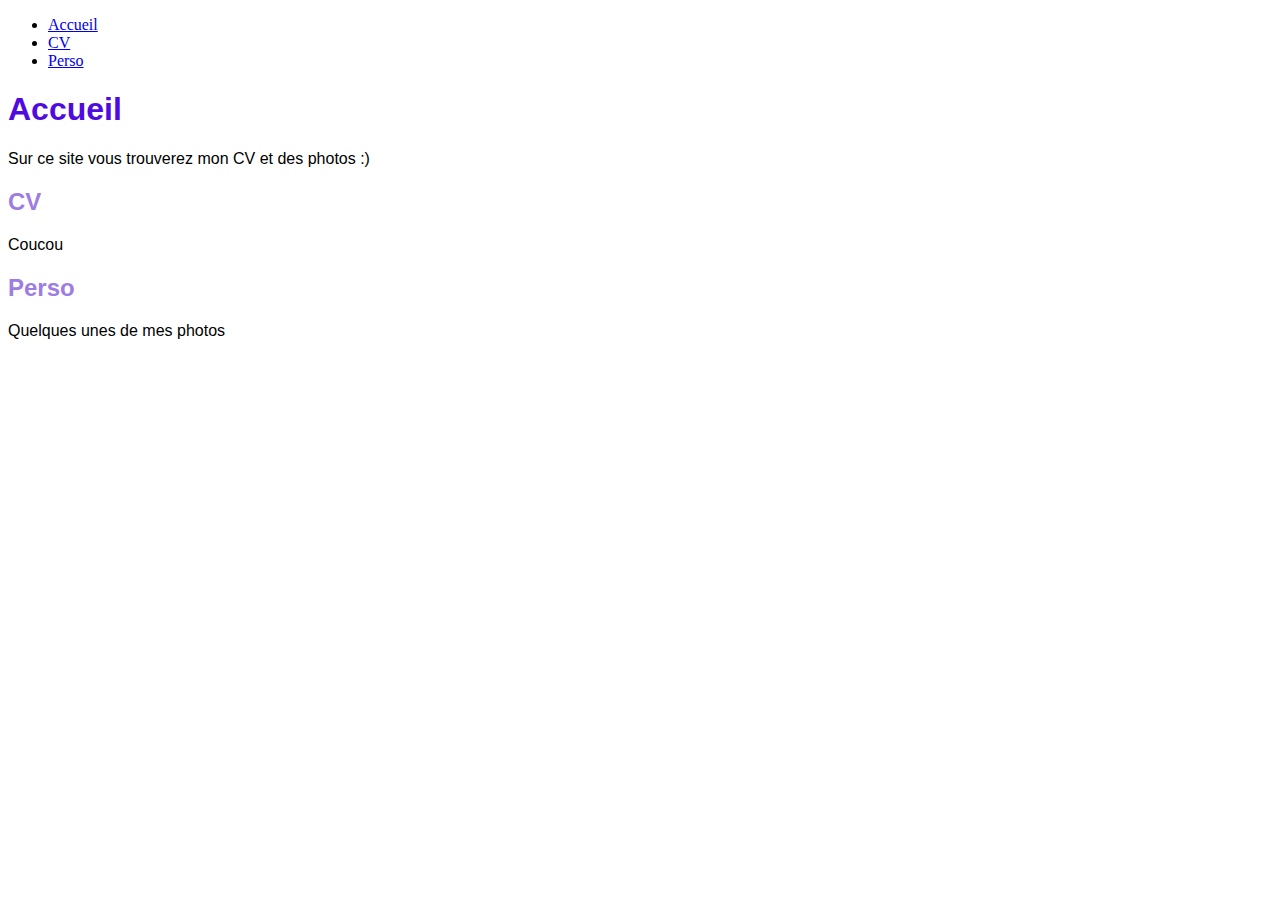
<file: index.html>
<!doctype html>
<html>
	<head>
		<title>
            Julia: Index
        </title>
        <meta charset="utf-8">
        <link rel="stylesheet" href="template.css">
	</head>
	<body>
        <nav class="menu">
            <ul>
                <li><a id="currentpage" href="index.html">Accueil</a></li>
                <li><a href="cv.html">CV</a></li>
                <li><a href="perso.html">Perso</a></li>
            </ul>
        </nav>
        <h1>
            Accueil
        </h1>
        <p>
            Sur ce site vous trouverez mon CV et des photos :)
        </p>
        <h2>
            CV
        </h2>
        <p>
            Coucou
        </p>
        <h2>
            Perso
        </h2>
        <p>
            Quelques unes de mes photos
        </p>
        <section>
            <!--
            <img src="http://3.bp.blogspot.com/-Qqq-poyPzhc/T4SdCOAgFNI/AAAAAAAAFz8/wVR1jwzR-LQ/s1600/mousse.JPG" alt="img" style="width:512px;height:384px">
            -->
        </section>
	</body>
    <!--
        //changer pour caler en bas
    <footer>
        Julia Zink, 2022
    </footer>
    -->
</html>
</file>
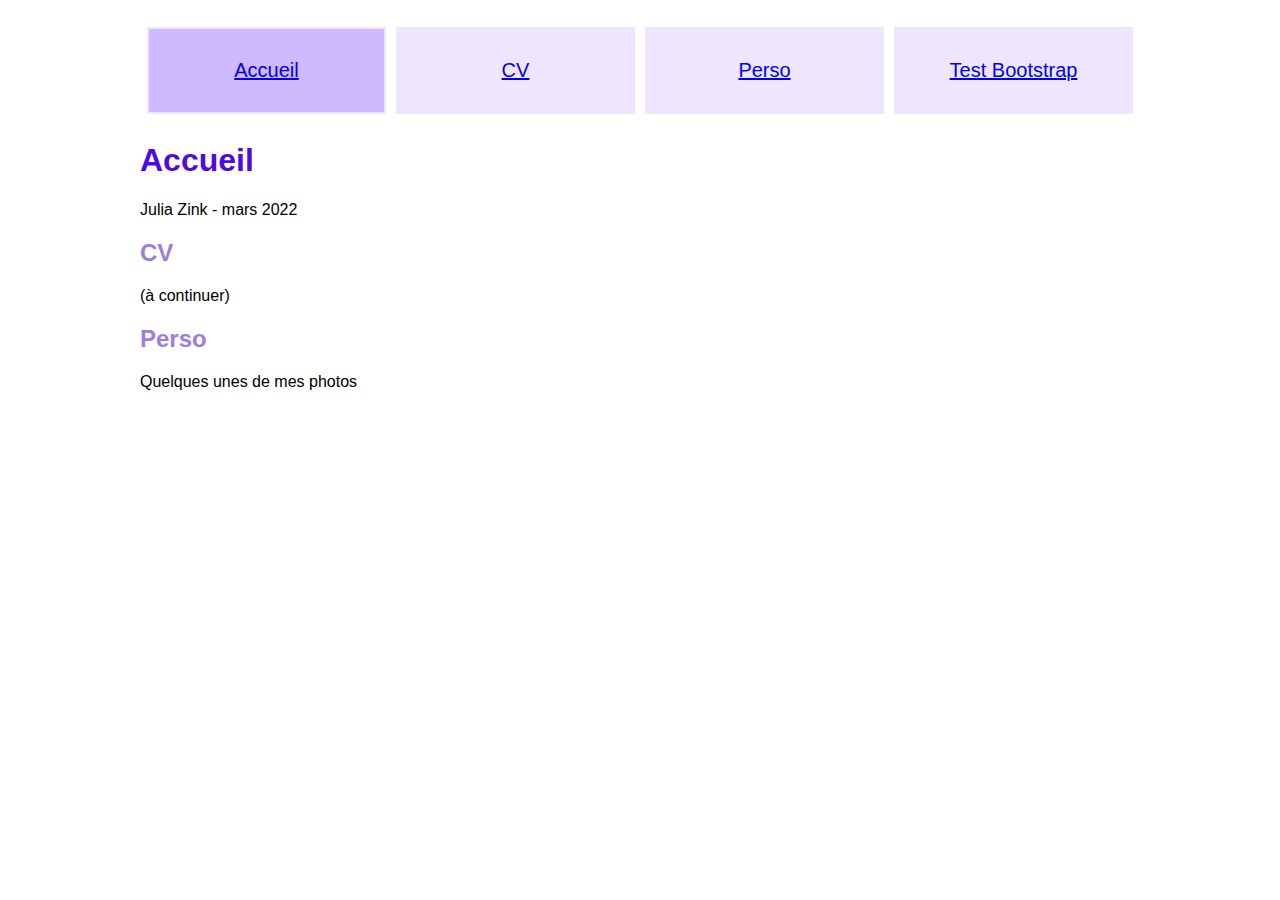
<file: tp1/index.html>
<!doctype html>
<html>
	<head>
		<title>
            Julia: Index
        </title>
        <meta charset="utf-8">
        <link rel="stylesheet" href="template.css">
	</head>
	<body>
        <div class="content">
            <!--
            <nav class="menu">
                <ul>
                    <li><a id="currentpage" href="index.html">Accueil</a></li>
                    <li><a href="cv.html">CV</a></li>
                    <li><a href="perso.html">Perso</a></li>
                    <li><a href="bootstrap/index.html">Test Bootstrap</a></li>
                </ul>
            </nav>
            -->
            <div class="conteneur-flexible ligne">
                <div class="element-flexible" id="currentpage"><a href="index.html"><p>Accueil</p></a></div>
                <div class="element-flexible"><a href="cv.html"><p>CV</p></a></div>
                <div class="element-flexible"><a href="perso.html"><p>Perso</p></a></div>
                <div class="element-flexible"><a href="bootstrap/index.html"><p>Test Bootstrap</p></a></div>
            </div>
            <h1>
                Accueil
            </h1>
            <p>
                Julia Zink - mars 2022
            </p>
            <h2>
                CV
            </h2>
            <p>
                (à continuer)
            </p>
            <h2>
                Perso
            </h2>
            <p>
                Quelques unes de mes photos
            </p>
            <section>
                <!--
                <img src="http://3.bp.blogspot.com/-Qqq-poyPzhc/T4SdCOAgFNI/AAAAAAAAFz8/wVR1jwzR-LQ/s1600/mousse.JPG" alt="img" style="width:512px;height:384px">
                -->
            </section>
        </div>
	</body>
    <!--
        //changer pour caler en bas
    <footer>
        Julia Zink, 2022
    </footer>
    -->
</html>
</file>
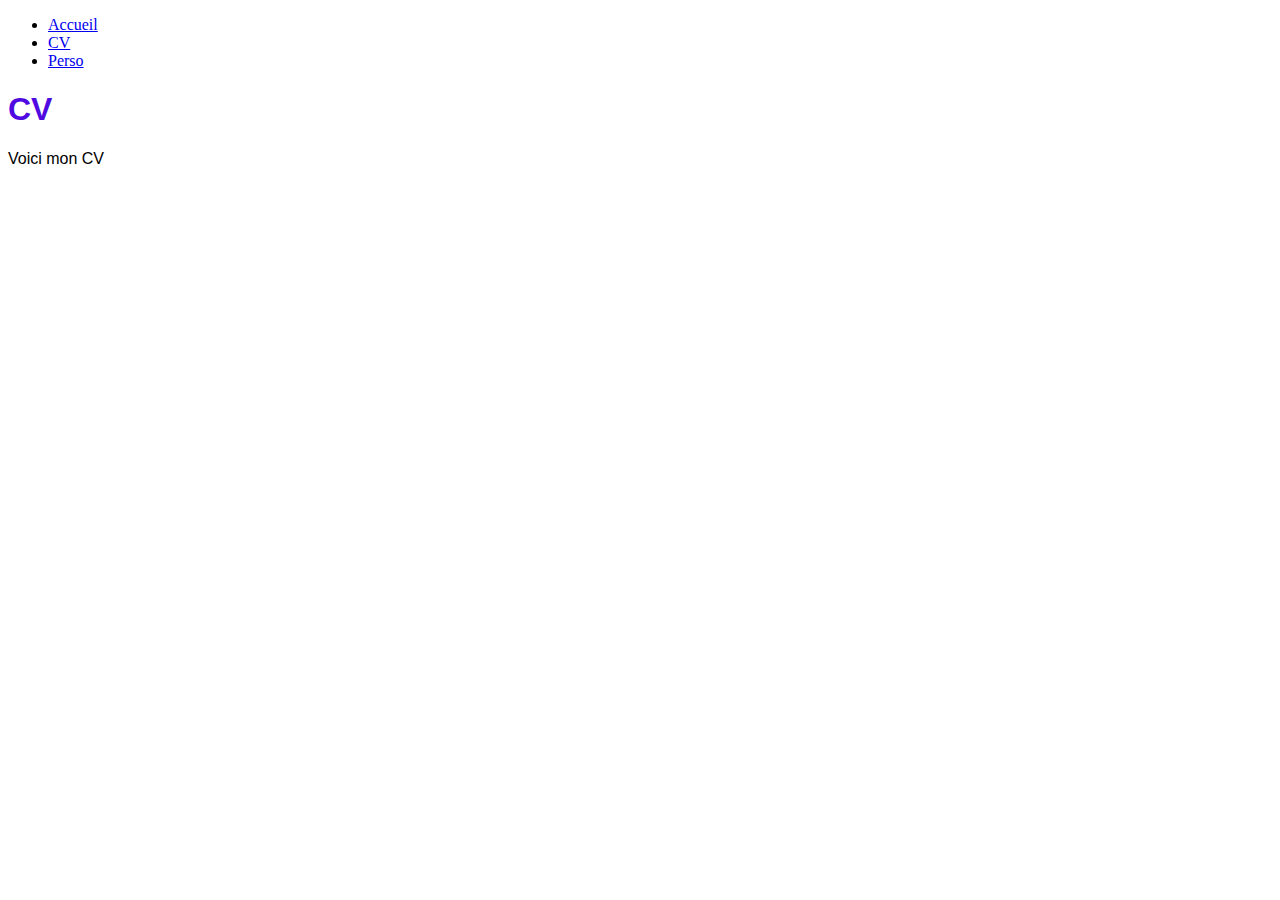
<file: cv.html>
<!doctype html>
<html>
	<head>
		<title>
            Julia: CV
        </title>
        <meta charset="utf-8">
        <link rel="stylesheet" href="template.css">
	</head>
	<body>
        <nav class="menu">
            <ul>
                <li><a href="index.html">Accueil</a></li>
                <li><a id="currentpage" href="cv.html">CV</a></li>
                <li><a href="perso.html">Perso</a></li>
            </ul>
        </nav>
        <h1>
            CV
        </h1>
        <p>
            Voici mon CV
        </p>
        <section>
            
        </section>

	</body>
    <!--
        //changer pour caler en bas
    <footer>
        Julia Zink, 2022
    </footer>
    -->
</html>
</file>
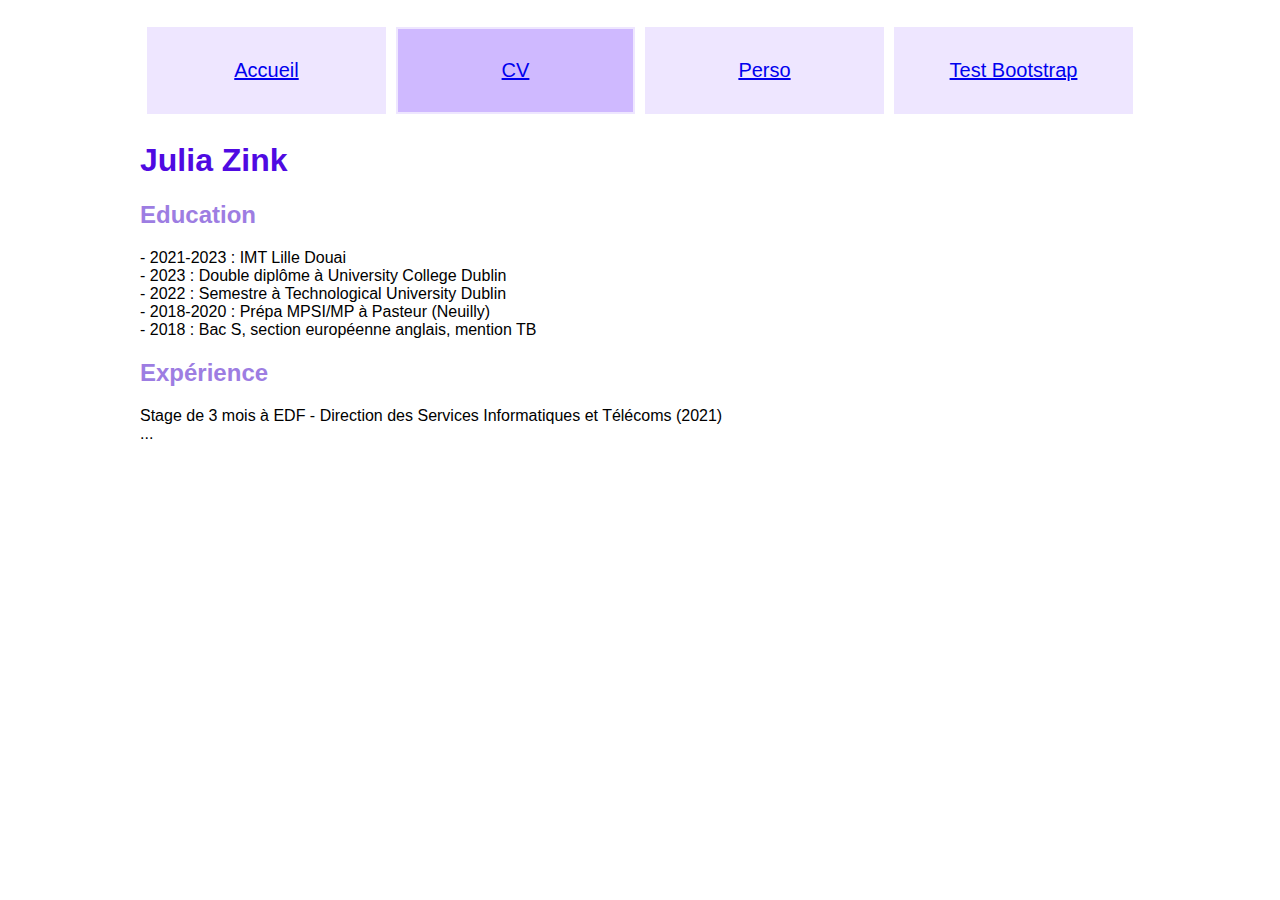
<file: tp1/cv.html>
<!doctype html>
<html>
	<head>
		<title>
            Julia: CV
        </title>
        <meta charset="utf-8">
        <link rel="stylesheet" href="template.css">
	</head>
	<body>
        <div class="content">
            <!--
            <nav class="menu">
                <ul>
                    <li><a href="index.html">Accueil</a></li>
                    <li><a id="currentpage" href="cv.html">CV</a></li>
                    <li><a href="perso.html">Perso</a></li>
                    <li><a href="bootstrap/index.html">Test Bootstrap</a></li>
                </ul>
            </nav>
            -->
            <div class="conteneur-flexible ligne">
                <div class="element-flexible"><a href="index.html"><p>Accueil</p></a></div>
                <div class="element-flexible" id="currentpage"><a href="cv.html"><p>CV</p></a></div>
                <div class="element-flexible"><a href="perso.html"><p>Perso</p></a></div>
                <div class="element-flexible"><a href="bootstrap/index.html"><p>Test Bootstrap</p></a></div>
            </div>
            <h1>
                Julia Zink<br>
            </h1>
            <h2>
                Education
            </h2>
            <p>
                - 2021-2023 : IMT Lille Douai<br>
                - 2023 : Double diplôme à University College Dublin<br>
                - 2022 : Semestre à Technological University Dublin<br>
                - 2018-2020 : Prépa MPSI/MP à Pasteur (Neuilly)<br>
                - 2018 : Bac S, section européenne anglais, mention TB<br>
            </p>
            <h2>
                Expérience
            </h2>
            <p>
                Stage de 3 mois à EDF - Direction des Services Informatiques et Télécoms (2021)<br>
                ...
            </p>
            <section>
                
            </section>
        </div>
	</body>
    <!--
        //changer pour caler en bas
    <footer>
        Julia Zink, 2022
    </footer>
    -->
</html>
</file>
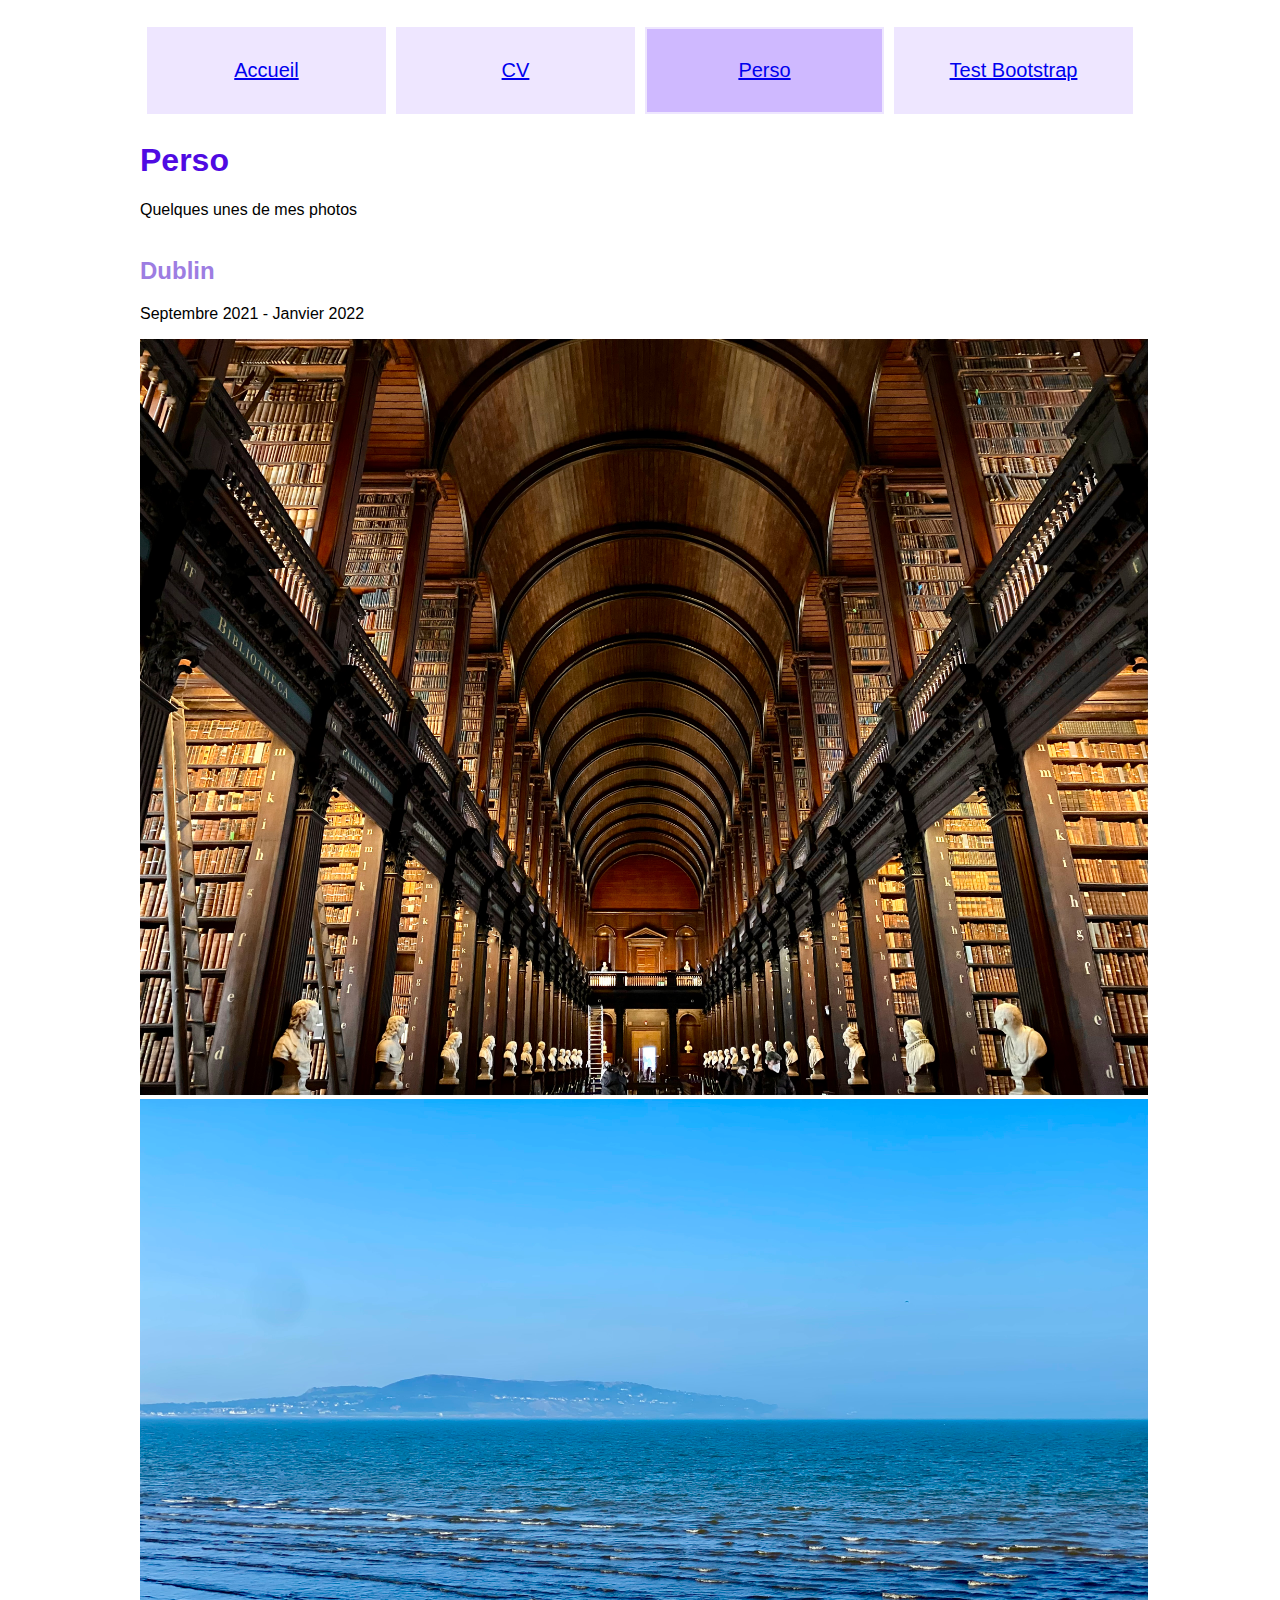
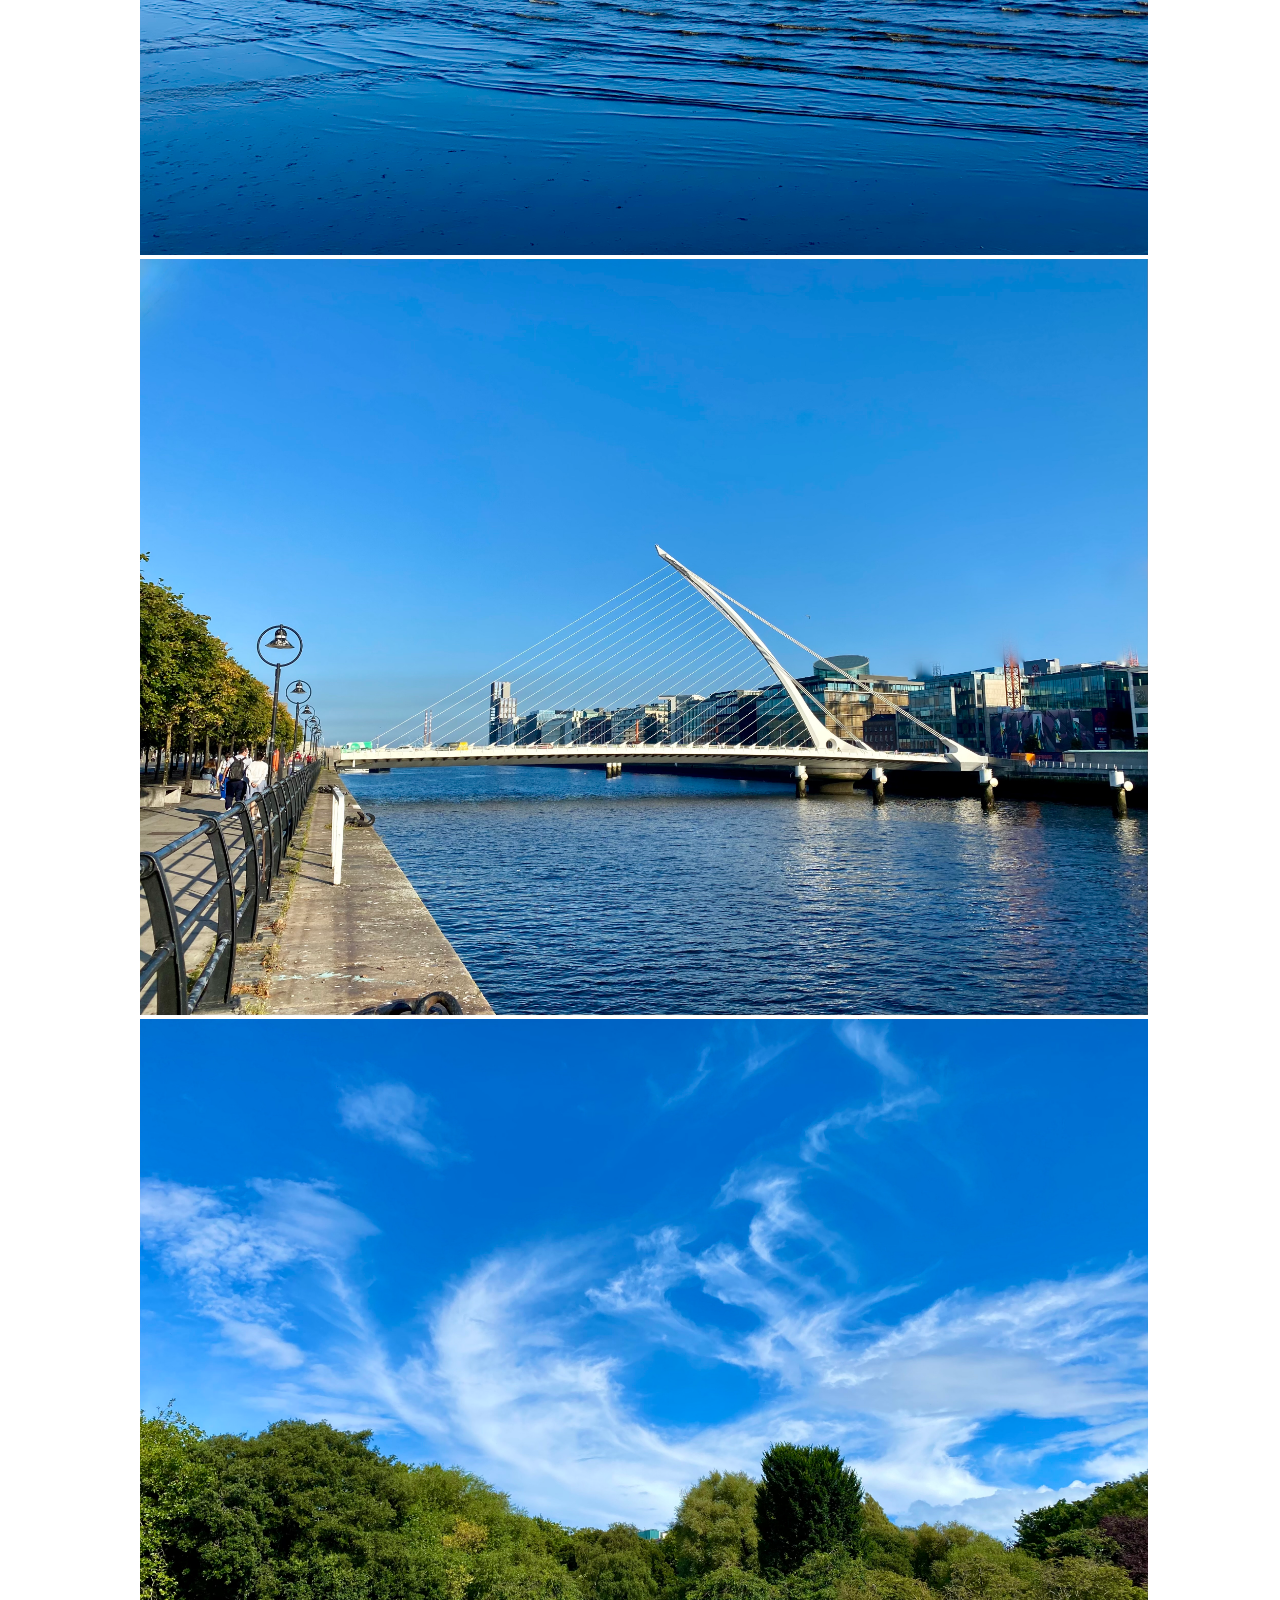
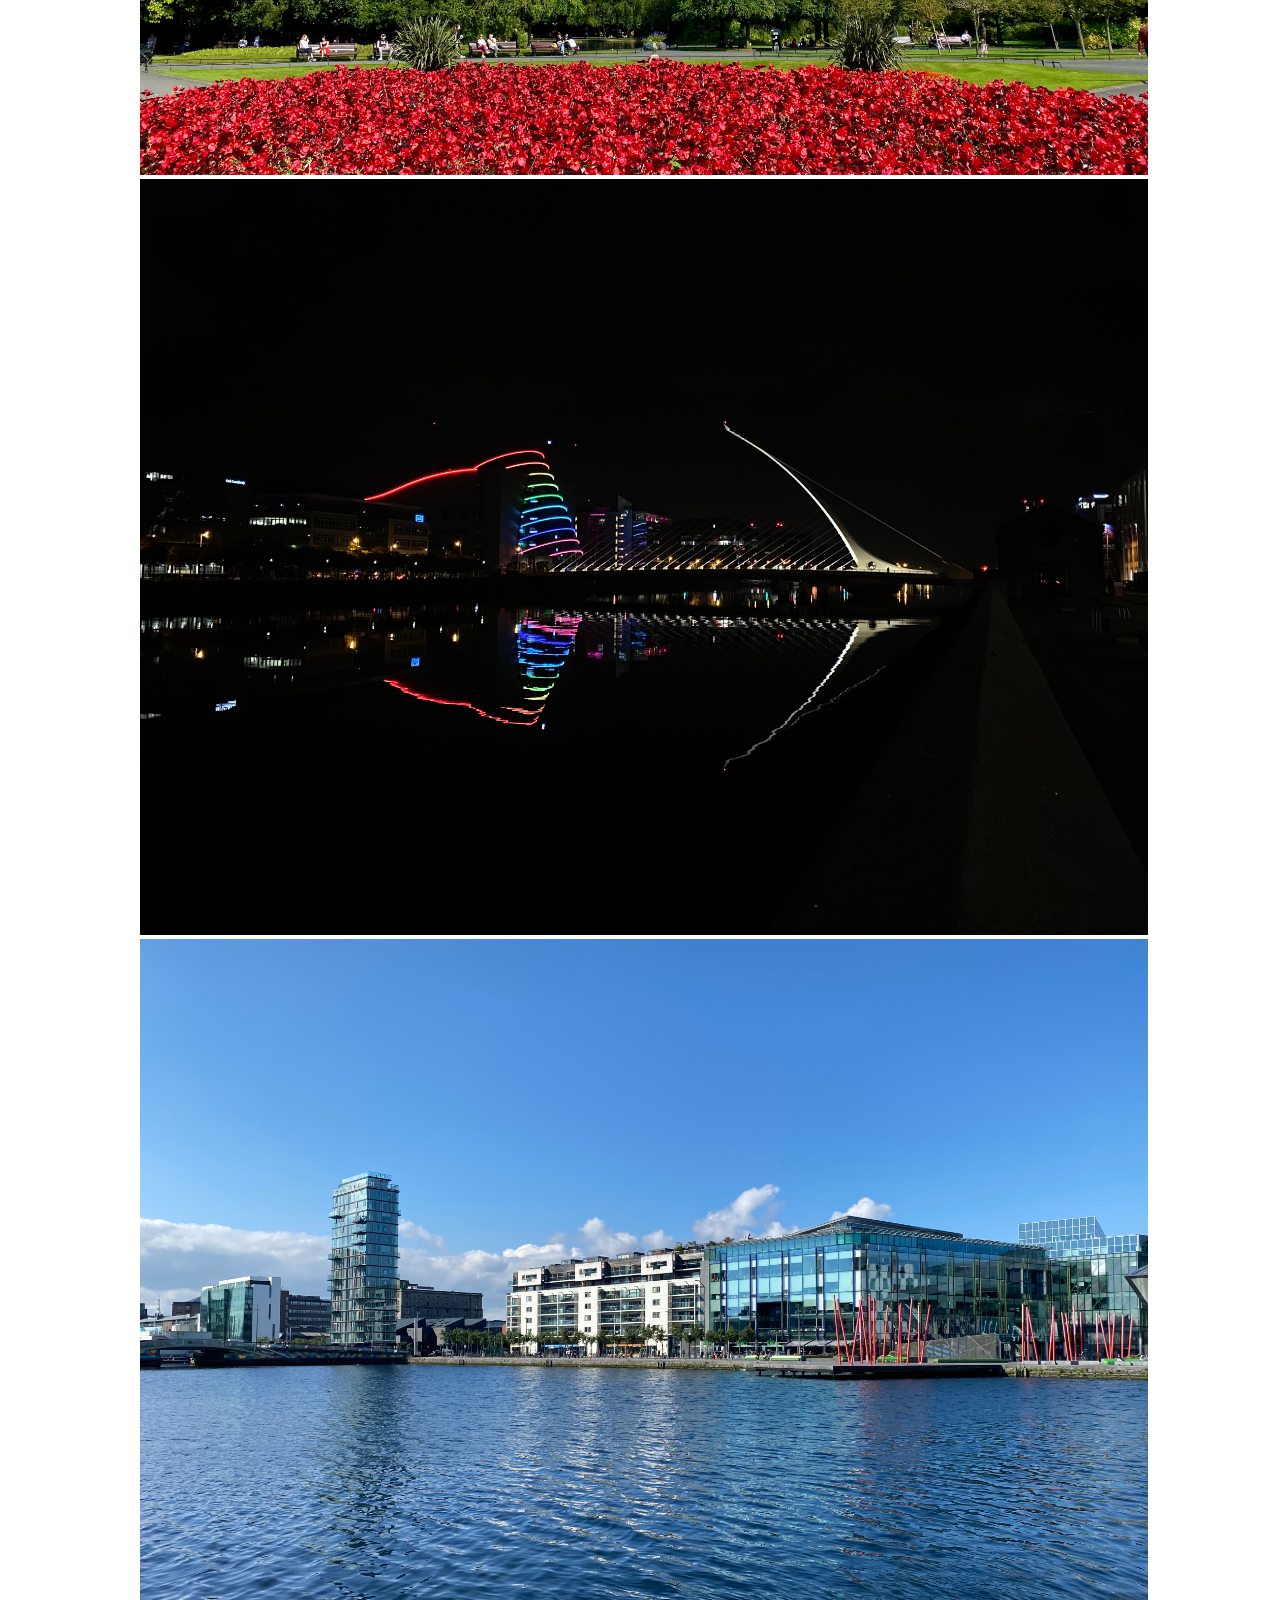
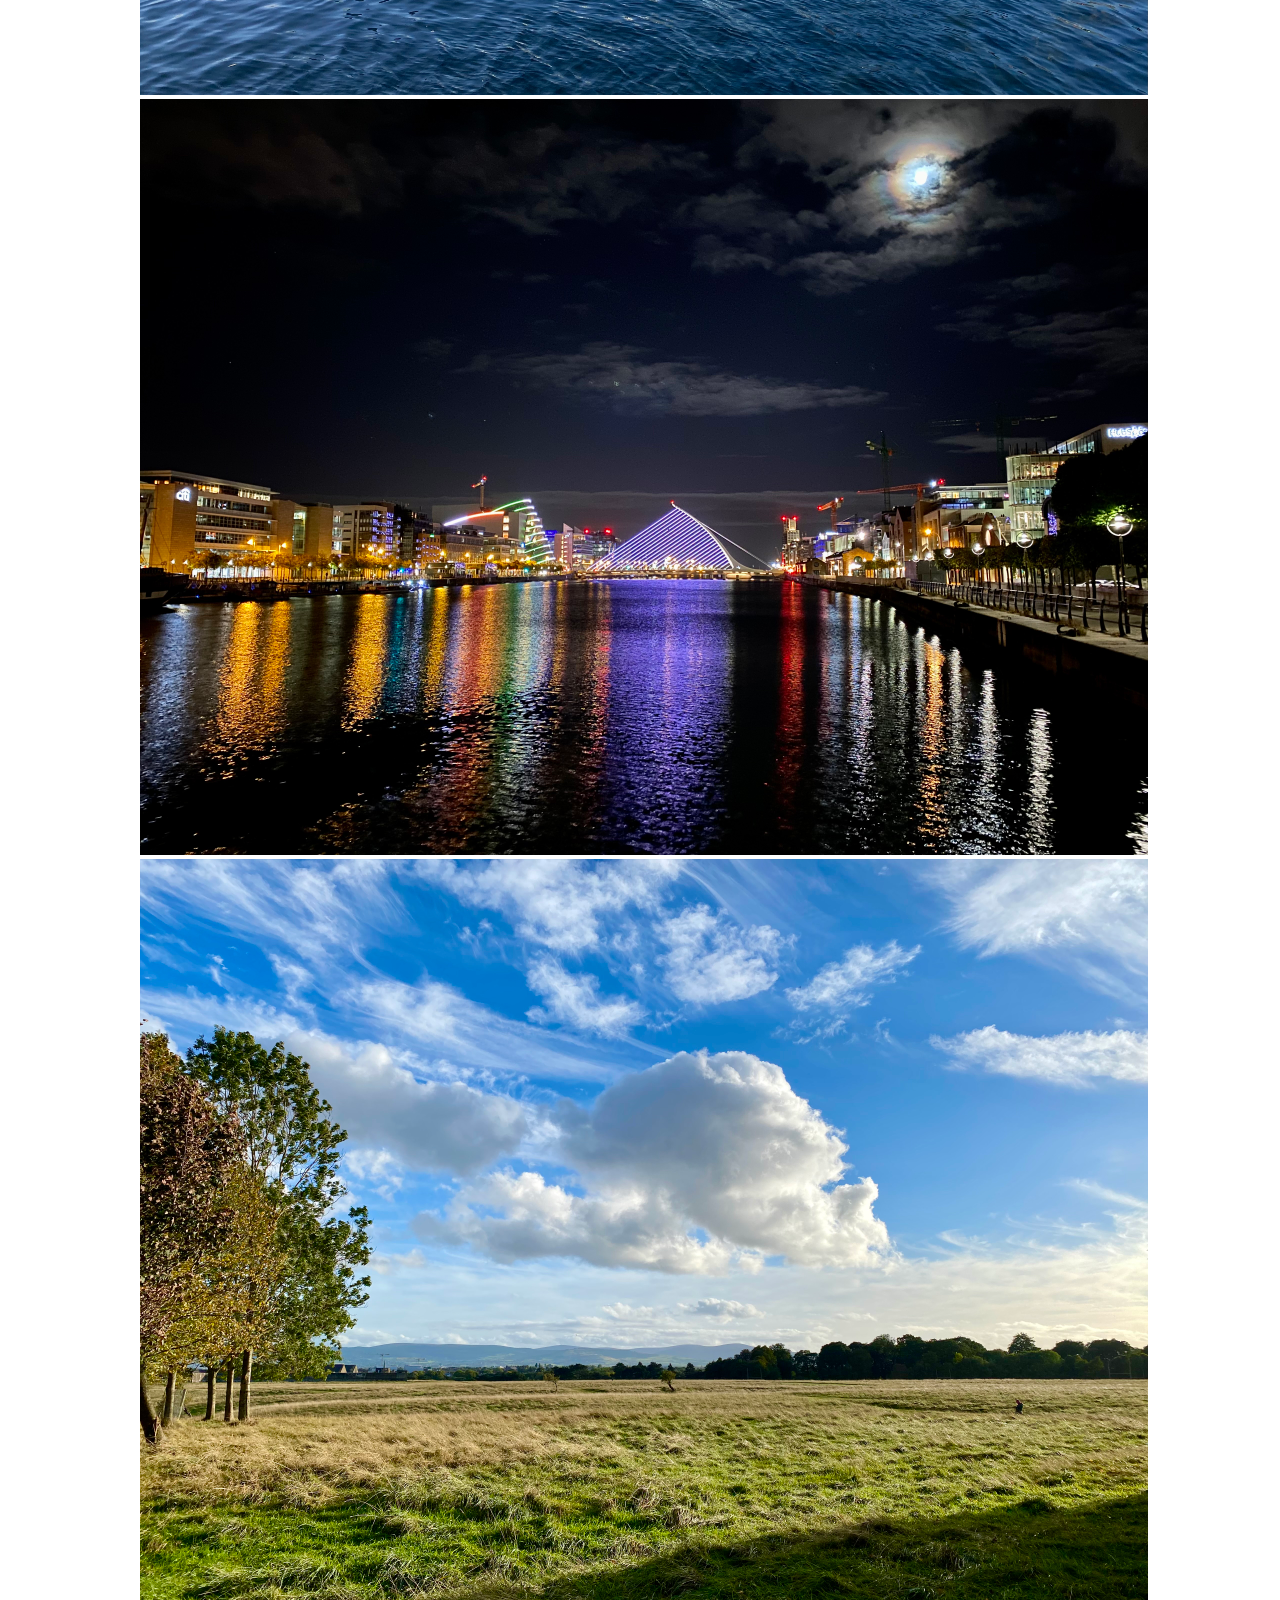
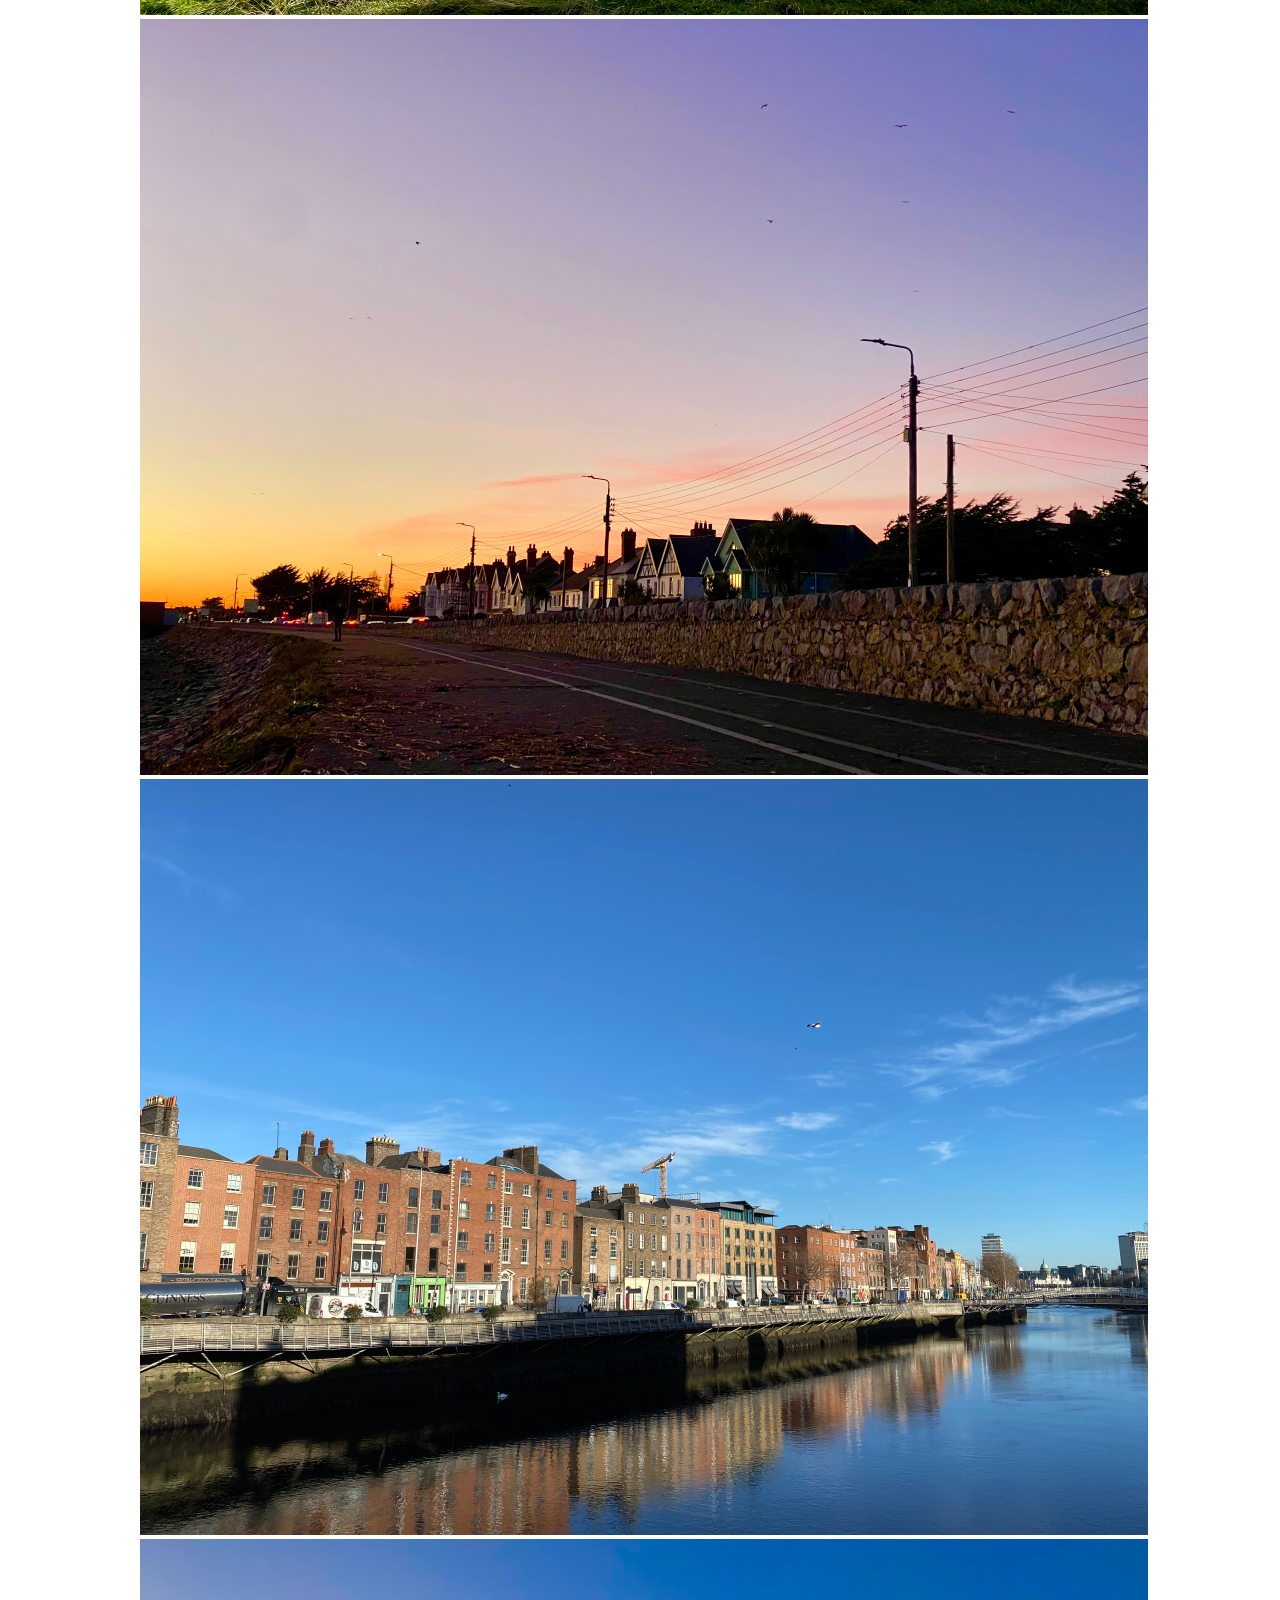
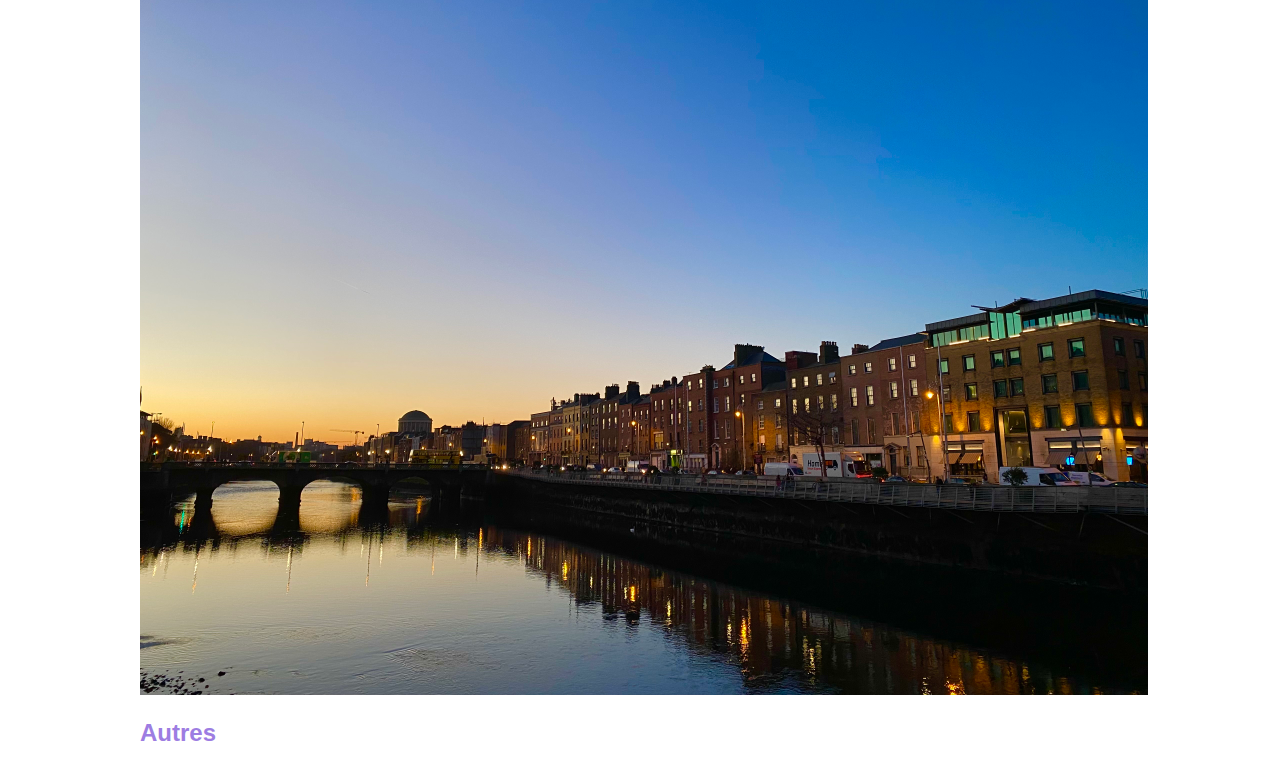
<file: tp1/perso.html>
<!doctype html>
<html>
	<head>
		<title>
            Julia: Perso
        </title>
        <meta charset="utf-8">
        <link rel="stylesheet" href="template.css">
	</head>
	<body>
        <div class="content">
            <!--
            <nav class="menu">
                <ul>
                    <li><a href="index.html">Accueil</a></li>
                    <li><a href="cv.html">CV</a></li>
                    <li><a id="currentpage" href="perso.html">Perso</a></li>
                    <li><a href="bootstrap/index.html">Test Bootstrap</a></li>
                </ul>
            </nav>
            -->
            <div class="conteneur-flexible ligne">
                <div class="element-flexible"><a href="index.html"><p>Accueil</p></a></div>
                <div class="element-flexible"><a href="cv.html"><p>CV</p></a></div>
                <div class="element-flexible" id="currentpage"><a href="perso.html"><p>Perso</p></a></div>
                <div class="element-flexible"><a href="bootstrap/index.html"><p>Test Bootstrap</p></a></div>
            </div>
            <h1>
                Perso
            </h1>
            <p>
                Quelques unes de mes photos<br>
                <br>
            </p>
            <h2>
                Dublin
            </h2>
            <p>
                Septembre 2021 - Janvier 2022
            </p>
            <section>
                <img src="images/img11.jpeg" alt="Trinity" style="width:1008px;height:756px;">
                <img src="images/img1.jpeg" alt="North Bull Island" style="width:1008px;height:756px;">
                <img src="images/img2.jpeg" alt="Samuel Beckett Bridge (day)" style="width:1008px;height:756px;">
                <img src="images/img3.jpeg" alt="St Stephen's Green" style="width:1008px;height:756px;">
                <img src="images/img4.jpeg" alt="Samuel Beckett Bridge (night)" style="width:1008px;height:756px;">
                <img src="images/img5.jpeg" alt="Grand Canal Docks" style="width:1008px;height:756px;">
                <img src="images/img6.jpeg" alt="Samuel Beckett Bridge (night) (2)" style="width:1008px;height:756px;">
                <img src="images/img7.jpeg" alt="Phoenix Park" style="width:1008px;height:756px;">
                <img src="images/img8.jpeg" alt="Howth" style="width:1008px;height:756px;">
                <img src="images/img9.jpeg" alt="Liffey (day)" style="width:1008px;height:756px;">
                <img src="images/img10.jpeg" alt="Liffey (night)" style="width:1008px;height:756px;">
            </section>
            <h2>
                Autres
            </h2>
            <section>
                
            </section>
        </div>
	</body>
    <!--
        //changer pour caler en bas
    <footer>
        Julia Zink, 2022
    </footer>
    -->
</html>
</file>
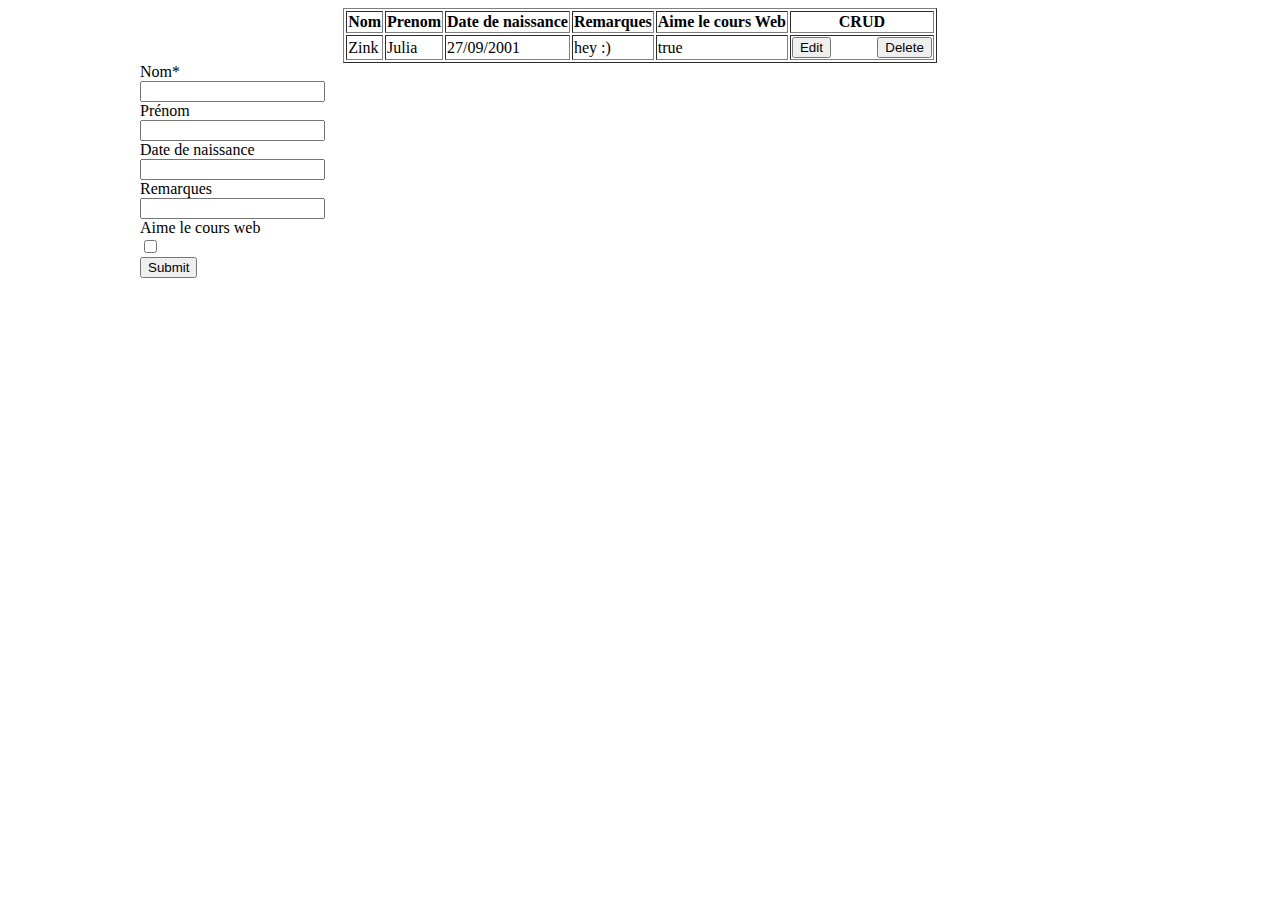
<file: tp4/jscrud.html>
<!doctype html>
<html lang="fr">
    <head>
        <meta charset='utf-8'>
        <meta name="viewport" content="width=device-width, initial-scale=1, shrink-to-fit=no">
        <script src="https://code.jquery.com/jquery-3.4.1.min.js" crossorigin="anonymous"></script>
        <link rel="stylesheet" href="style1.css">
        <title>tabletest</title>
        <!--
        <style>
            body{ margin-top: 5em; }
            .table {
                margin-top: 100px;
                margin-bottom: 100px;
            }
        </style>
        -->
    </head>
    <body>
        <div class="content">
            <table border="1" align="center">
                <thead>
                    <tr>
                        <th scope="col">Nom</th>
                        <th scope="col">Prenom</th>
                        <th scope="col">Date de naissance</th>
                        <th scope="col">Remarques</th>
                        <th scope="col">Aime le cours Web</th>
                        <th scope="col">CRUD</th>
                    </tr>
                </thead>
                <tbody id="studentsTableBody">
                </tbody>
            </table>
            <form id="addStudentForm" action="" onsubmit="onFormSubmit();">
                <div class="form-group row">
                    <label for="inputNom" class="col-sm-2 col-form-label">Nom*</label>
                    <div class="col-sm-3">
                        <input type="text" class="form-control" id="inputNom" >
                    </div>
                </div>
                <div class="form-group row">
                    <label for="inputPrenom" class="col-sm-2 col-form-label">Prénom</label>
                    <div class="col-sm-3">
                        <input type="text" class="form-control" id="inputPrenom" >
                    </div>
                </div>
                <div class="form-group row">
                    <label for="inputDate" class="col-sm-2 col-form-label">Date de naissance</label>
                    <div class="col-sm-3">
                        <input type="text" class="form-control" id="inputDate" >
                    </div>
                </div>
                <div class="form-group row">
                    <label for="inputRemarques" class="col-sm-2 col-form-label">Remarques</label>
                    <div class="col-sm-3">
                        <input type="text" class="form-control" id="inputRemarques" >
                    </div>
                </div>
                <div class="form-group row">
                    <label for="inputAimeCours" class="col-sm-2 col-form-label">Aime le cours web</label>
                    <div class="col-sm-3">
                        <input type="checkbox" class="form-control" id="inputAimeCours" >
                    </div>
                </div>
                <!--...-->
                <div class="form-group row">
                    <span class="col-sm-2"></span>
                    <div class="col-sm-2">
                        <button type="submit" class="btn btn-primary form-control">Submit</button>
                    </div>
                </div>
            </form>
            <script>
                $("#studentsTableBody").append(`<tr><td>Zink</td><td>Julia</td><td>27/09/2001</td><td>hey :)</td><td>true</td><td><input type="button" id="editButton" value="Edit" onclick="editRow(this)"/><input type="button" id="saveButton" value="Save" onclick="saveRow(this)" style="visibility: hidden;"/><input type="button" value="Delete" onclick="deleteRow(this)"/></td></tr>`);
                function onFormSubmit() {
                    event.preventDefault();
                    let nom = $("#inputNom").val();
                    let prenom = $("#inputPrenom").val();
                    let date = $("#inputDate").val();
                    let aimeCours = $("#inputAimeCours").prop('checked');
                    let remarques = $("#inputRemarques").val();
                    if(nom.length>=1){
                        $("#studentsTableBody").append(`<tr><td>${nom}</td><td>${prenom}</td><td>${date}</td><td>${remarques}</td><td>${aimeCours}</td><td><input type="button" id="editButton" value="Edit" onclick="editRow(this)"/><input type="button" id="saveButton" value="Save" onclick="saveRow(this)" style="visibility: hidden;"/><input type="button" value="Delete" onclick="deleteRow(this)"/></td></tr>`);
                    }
                }
                function deleteRow(btn) {
                    var row = btn.parentNode.parentNode;
                    row.parentNode.removeChild(row);
                }
                function editRow(btn) {
                    var row = btn.parentNode.parentNode;
                    row.childNodes[5].childNodes[0].style.visibility="hidden";
                    row.childNodes[5].childNodes[1].style.visibility="visible";
                    
                    var cells = row.childNodes;

                    var nom = cells[0];
                    var valeurNom = nom.innerHTML;
                    nom.innerHTML = "<input type='text' value='"+valeurNom+"'>";

                    var prenom = cells[1];
                    var valeurPrenom = prenom.innerHTML;
                    prenom.innerHTML = "<input type='text' value='"+valeurPrenom+"'>";

                    var date = cells[2];
                    var valeurDate = date.innerHTML;
                    date.innerHTML = "<input type='text' value='"+valeurDate+"'>";

                    var aimeCours = cells[3];
                    var valeurAimeCours = aimeCours.innerHTML;
                    aimeCours.innerHTML = "<input type='text' value='"+valeurAimeCours+"'>";

                    var remarques = cells[4];
                    var valeurRemarques = remarques.innerHTML;
                    remarques.innerHTML = "<input type='text' value='"+valeurRemarques+"'>";
                    
                }
                function saveRow(btn) {

                    var row = btn.parentNode.parentNode;
                    row.childNodes[5].childNodes[0].style.visibility="visible";
                    row.childNodes[5].childNodes[1].style.visibility="hidden";
                    
                    var cells = row.childNodes;

                    for(k=0;k<=4;k++) {
                        cells[k].innerHTML = cells[k].childNodes[0].value;
                    }

                }
            </script>
        </div>
    </body>
</html>
</file>
<file: template.css>
h1{
    font-family: -apple-system-headline, BlinkMacSystemFont, sans-serif;
    color: #4f0ae2;
}

h2{
    font-family: -apple-system-subheadline, BlinkMacSystemFont, sans-serif;
    color: #9d7de2;
}

p{
    font-family: -apple-system-body, BlinkMacSystemFont, sans-serif;
}

#footer {
    position:absolute;
    bottom:0;
    width:100%;
    height:60px;
 }
</file>
<file: tp1/template.css>
h1{
    font-family: -apple-system-headline, BlinkMacSystemFont, sans-serif;
    color: #4f0ae2;
}

h2{
    font-family: -apple-system-subheadline, BlinkMacSystemFont, sans-serif;
    color: #9d7de2;
}

p{
    font-family: -apple-system-body, BlinkMacSystemFont, sans-serif;
}

.conteneur-flexible{
    display: flex;
    font-size: 20px;
    background-color: rgb(255, 255, 255);
    border: 2px solid rgb(255, 255, 255);
    box-sizing: border-box;
    margin: 20px 0px;
}
.ligne{
    flex-direction: row; /*Axe principal = axe horizontal*/
}
.ligne-inverse{
    flex-direction: row-reverse; /*Axe principal = axe horizontal*/
}
.colonne{
    flex-direction: column; /*Axe principal = axe vertical*/
}
.colonne-inverse{
    flex-direction: column-reverse; /*Axe principal = axe vertical*/
}
.element-flexible{
    flex-basis: 25%;
    width: 25%;
    height: 25%;
    background-color: #eee6ff; /*Vert*/
    padding: 10px 0px;
    text-align: center;
    border: 2px solid #eee6ff;
    box-sizing: border-box;
    margin: 5px;
}

.content {
    max-width: 1000px;
    margin: auto;
}

#footer {
    position:absolute;
    bottom:0;
    width:100%;
    height:60px;
} 

#currentpage {
     background-color:#cfb9ff;
}
</file>
<file: tp4/style1.css>
h1{
    font-family: -apple-system-headline, BlinkMacSystemFont, sans-serif;
    color: #4f0ae2;
}

h2{
    font-family: -apple-system-subheadline, BlinkMacSystemFont, sans-serif;
    color: #9d7de2;
}

p{
    font-family: -apple-system-body, BlinkMacSystemFont, sans-serif;
}

p2{
    font-family: -apple-system-body, BlinkMacSystemFont, sans-serif;
    font-style: italic;
}

.conteneur-flexible{
    display: flex;
    font-size: 20px;
    background-color: rgb(255, 255, 255);
    border: 2px solid rgb(255, 255, 255);
    box-sizing: border-box;
    margin: 20px 0px;
}

.ligne{
    flex-direction: row;
}
.ligne-inverse{
    flex-direction: row-reverse;
}
.colonne{
    flex-direction: column;
}
.colonne-inverse{
    flex-direction: column-reverse;
}
.element-flexible{
    flex-basis: 25%;
    width: 25%;
    height: 25%;
    background-color: #eee6ff;
    padding: 10px 0px;
    text-align: center;
    border: 2px solid #eee6ff;
    box-sizing: border-box;
    margin: 5px;
}

.content {
    max-width: 1000px;
    margin: auto;
}

.contentb {
    max-width: 800px;
    margin: auto;
}

#footer {
    text-align: center;
    position:fixed;
    bottom:0;
    width:100%;
    height:60px;
} 

footer>p {
    font-family: -apple-system-body, BlinkMacSystemFont, sans-serif;
    font-style: italic;
    text-align: center;
}

#currentpage,.element-flexible:hover {
     background-color:#cfb9ff;
}

a:-webkit-any-link {
    color: -webkit-link;
    cursor: pointer;
    text-decoration: none;
}

/*
Pour menu flottant en barre verticale à gauche
.bloc_menu {
    widht: 200px;
    float: left;
}
*/
</file>
